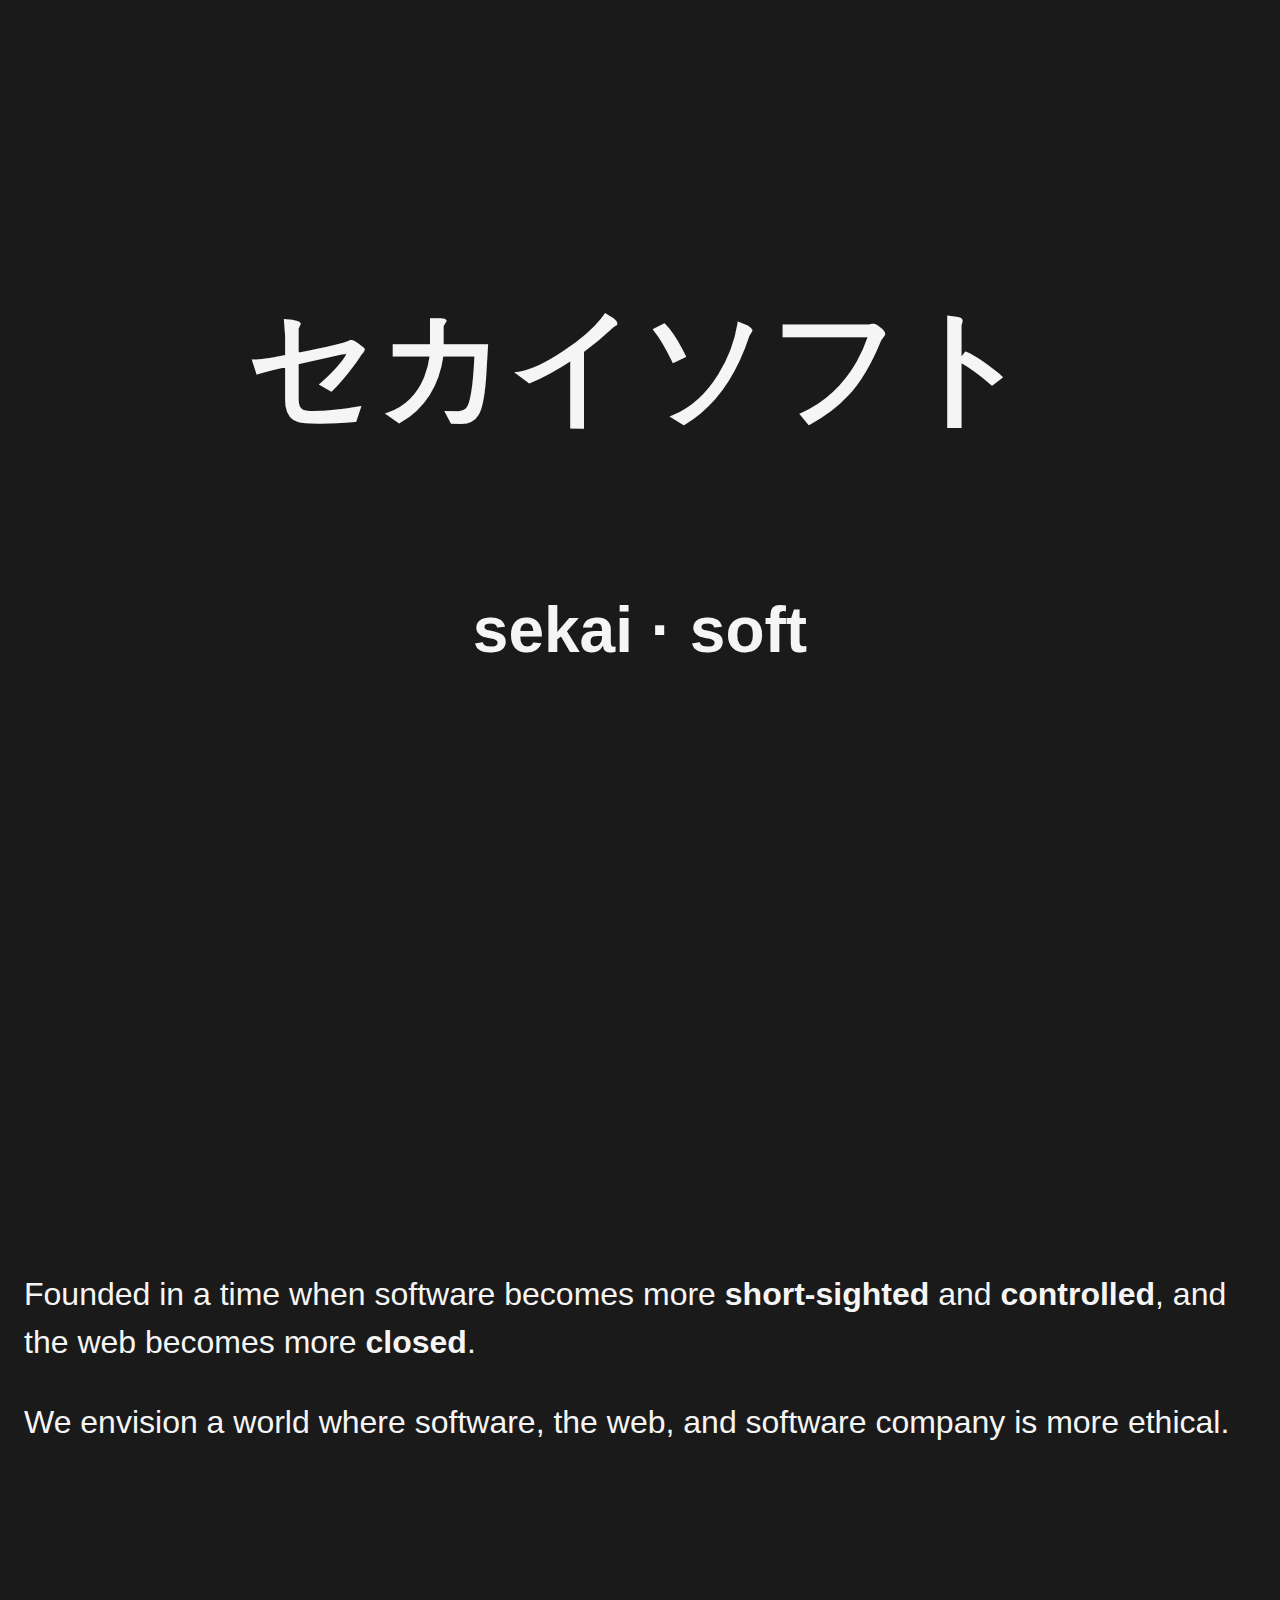
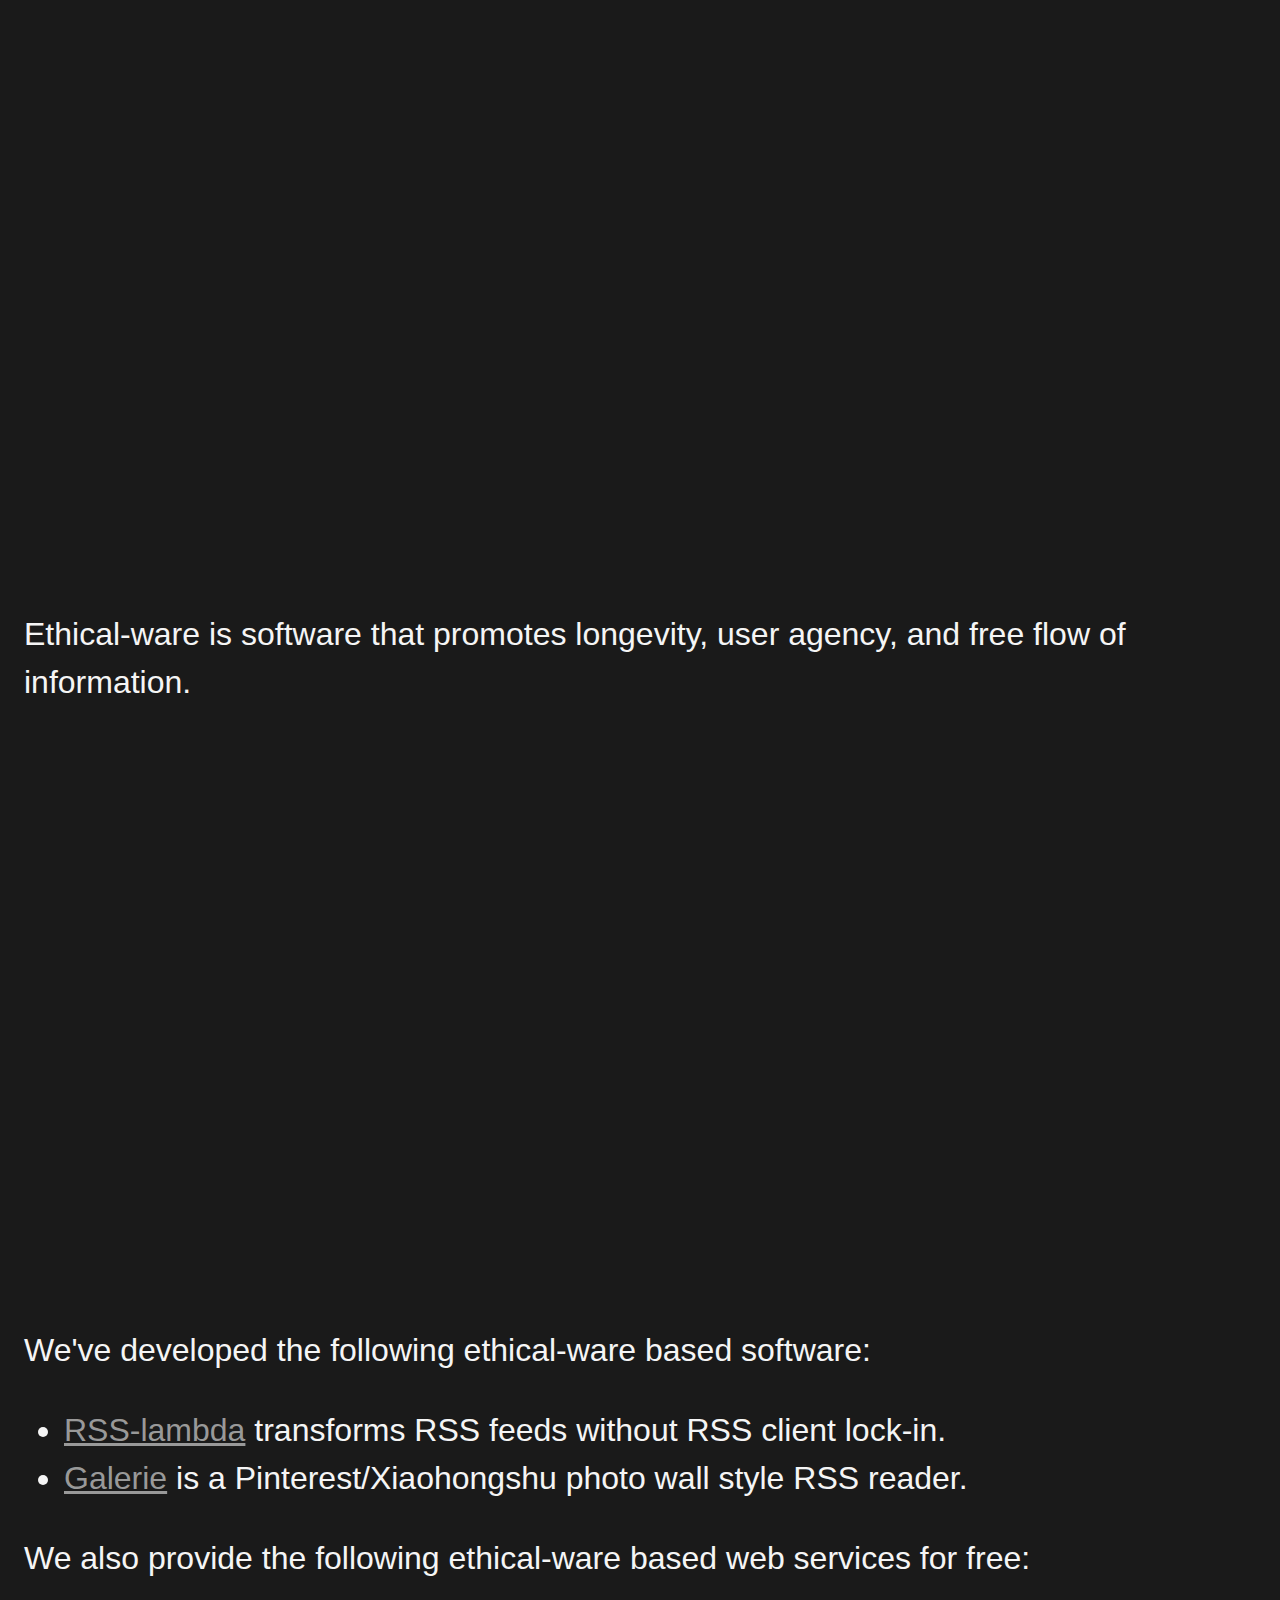
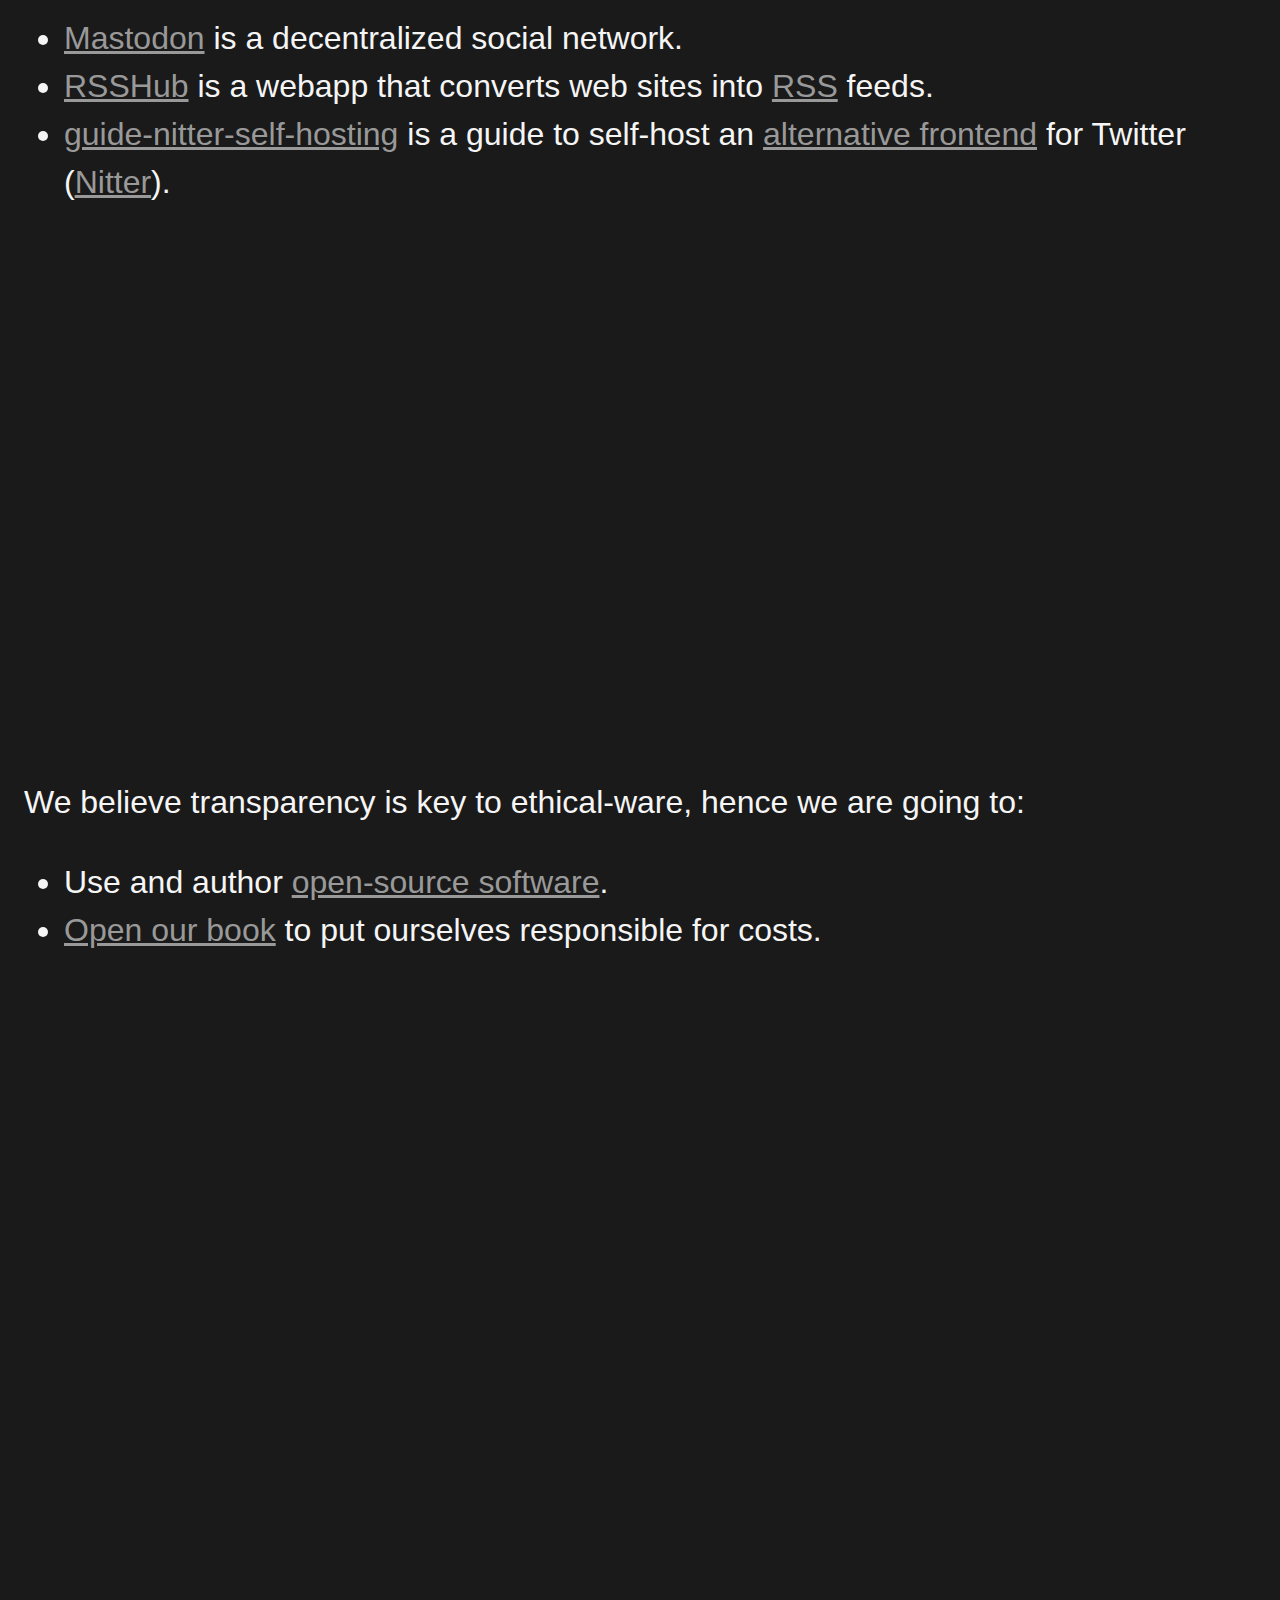
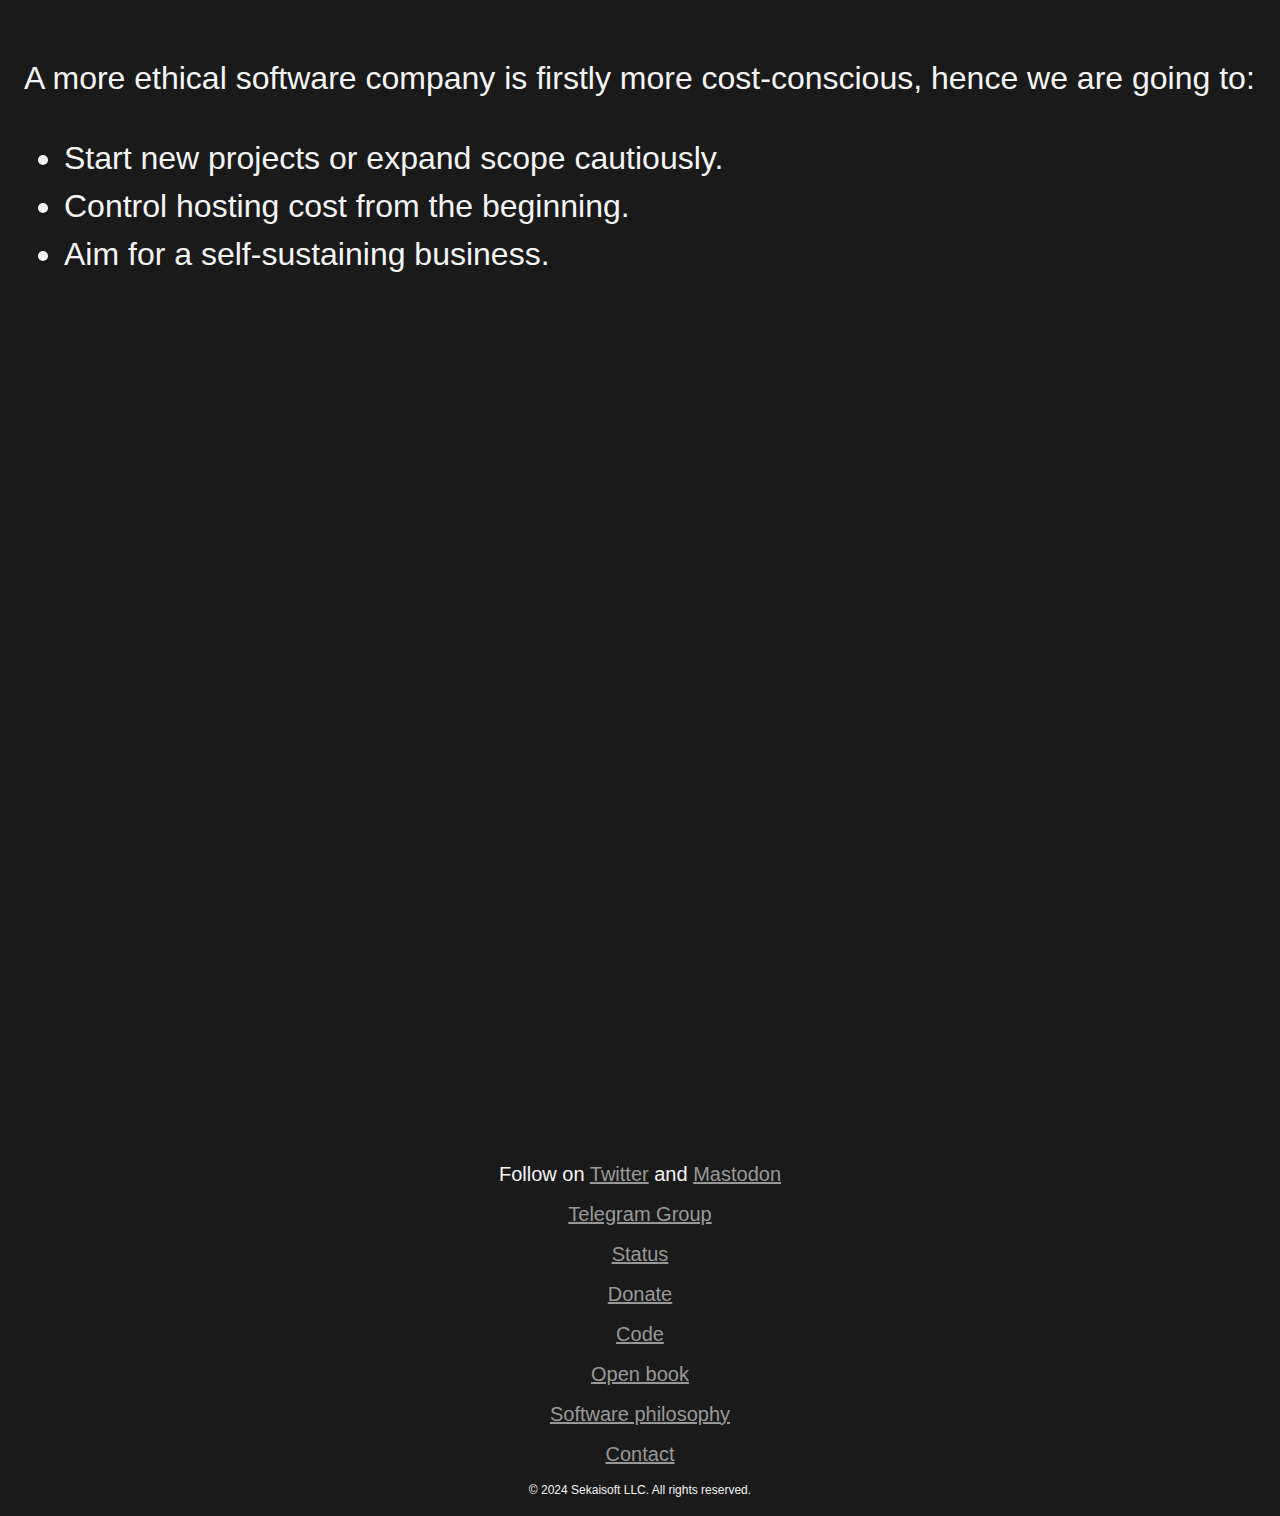
<file: index.html>
<!DOCTYPE html>
<html lang="en">
  <head>
    <meta charset="UTF-8">
    <meta name="viewport" content="width=device-width, initial-scale=1.0">
    <meta http-equiv="X-UA-Compatible" content="ie=edge">
    <title>Sekaisoft</title>
    <meta name="description" content="Homepage of sekaisoft">
    <link rel="stylesheet" href="style.css">
    <link rel="shortcut icon" type="image/x-icon" href="favicon.ico">
    <link rel="apple-touch-icon" sizes="180x180" href="apple-touch-icon.png">
    <link rel="icon" type="image/png" sizes="32x32" href="favicon-32x32.png">
    <link rel="icon" type="image/png" sizes="16x16" href="favicon-16x16.png">
    <link rel="mask-icon" href="safari-pinned-tab.svg" color="#5bbad5">
  </head>
  <body>
    <header class="fullscreen centered-container">
        <h1 class="header">セカイソフト</h1>
        <h2 class="sub-header">sekai &centerdot; soft</h1>
    </header>
    <section class="fullscreen left-container">
        <article>
            <p>Founded in a time when software becomes more <b>short-sighted</b> and <b>controlled</b>, and the web becomes more <b>closed</b>.</p>
            <p>We envision a world where software, the web, and software company is more ethical.</p>    
        </article>
    </section>
    <section class="fullscreen left-container">
        <article>
            <p>Ethical-ware is software that promotes longevity, user agency, and free flow of information.</p>
        </article>
    </section>
    <section class="fullscreen left-container">
        <article>
            <p>We've developed the following ethical-ware based software:</p>
                <ul>
                    <li><a href="https://rss-lambda.xyz/" target="_blank">RSS-lambda</a> transforms RSS feeds without RSS client lock-in.</li>
                    <li><a href="https://galerie-reader.com/" target="_blank">Galerie</a> is a Pinterest/Xiaohongshu photo wall style RSS reader.</li>
                </ul>
            <p>We also provide the following ethical-ware based web services for free:</p>
            <ul>
                <li><a href="https://mastodon.ktachibana.party/" target="_blank">Mastodon</a> is a decentralized social network.</li>
                <li><a href="https://rsshub.ktachibana.party/" target="_blank">RSSHub</a> is a webapp that converts web sites into <a href="https://en.wikipedia.org/wiki/RSS" target="_blank">RSS</a> feeds.</li>
                <li><a href="https://github.com/sekai-soft/guide-nitter-self-hosting" target="_blank">guide-nitter-self-hosting</a> is a guide to self-host an <a href="https://www.google.com/search?q=what+is+an+alternative+frontend" target="_blank">alternative frontend</a> for Twitter (<a href="https://github.com/zedeus/nitter" target="_blank">Nitter</a>).</li>
            </ul>
        </article>
    </section>
    <section class="fullscreen left-container">
        <article>
            <p>We believe transparency is key to ethical-ware, hence we are going to:</p>
            <ul>
                <li>Use and author <a href="https://github.com/sekai-soft" target="_blank">open-source software</a>.</li>
                <li><a href="/open-book" target="_blank">Open our book</a> to put ourselves responsible for costs.</li>
            </ul>
        </article>
    </section>
    <section class="fullscreen left-container">
        <article>
            <p>A more ethical software company is firstly more cost-conscious, hence we are going to:</p>
            <ul>
                <li>Start new projects or expand scope cautiously.</li>
                <li>Control hosting cost from the beginning.</li>
                <li>Aim for a self-sustaining business.</li>
            </ul>
        </article>
    </section>
    <footer class="fullscreen footer-container">
        <article>
            <p>Follow on <a href="https://twitter.com/sekaisoftware" target="_blank">Twitter</a> and <a href="https://mastodon.ktachibana.party/@sekaisoft" target="_blank">Mastodon</a></p>
            <p><a href="https://t.me/+iyNWQ4OnfLRmODEx/" target="_blank">Telegram Group</a></p>
            <p><a href="https://sekai-soft.github.io/status/" target="_blank">Status</a></p>
            <p><a href="https://www.patreon.com/sekaisoft" target="_blank">Donate</a></p>
            <p><a href="https://github.com/sekai-soft" target="_blank">Code</a></p>
            <p><a href="/open-book" target="_blank">Open book</a></p>
            <p><a href="software-philosophy.html" target="_blank">Software philosophy</a></p>
            <p><a href="mailto:hello@sekaisoft.tech">Contact</a></p>
            <p style="font-size: 0.75em;">&copy; 2024 Sekaisoft LLC. All rights reserved.</p>
        </article>
    </footer>
  </body>
</html>
</file>
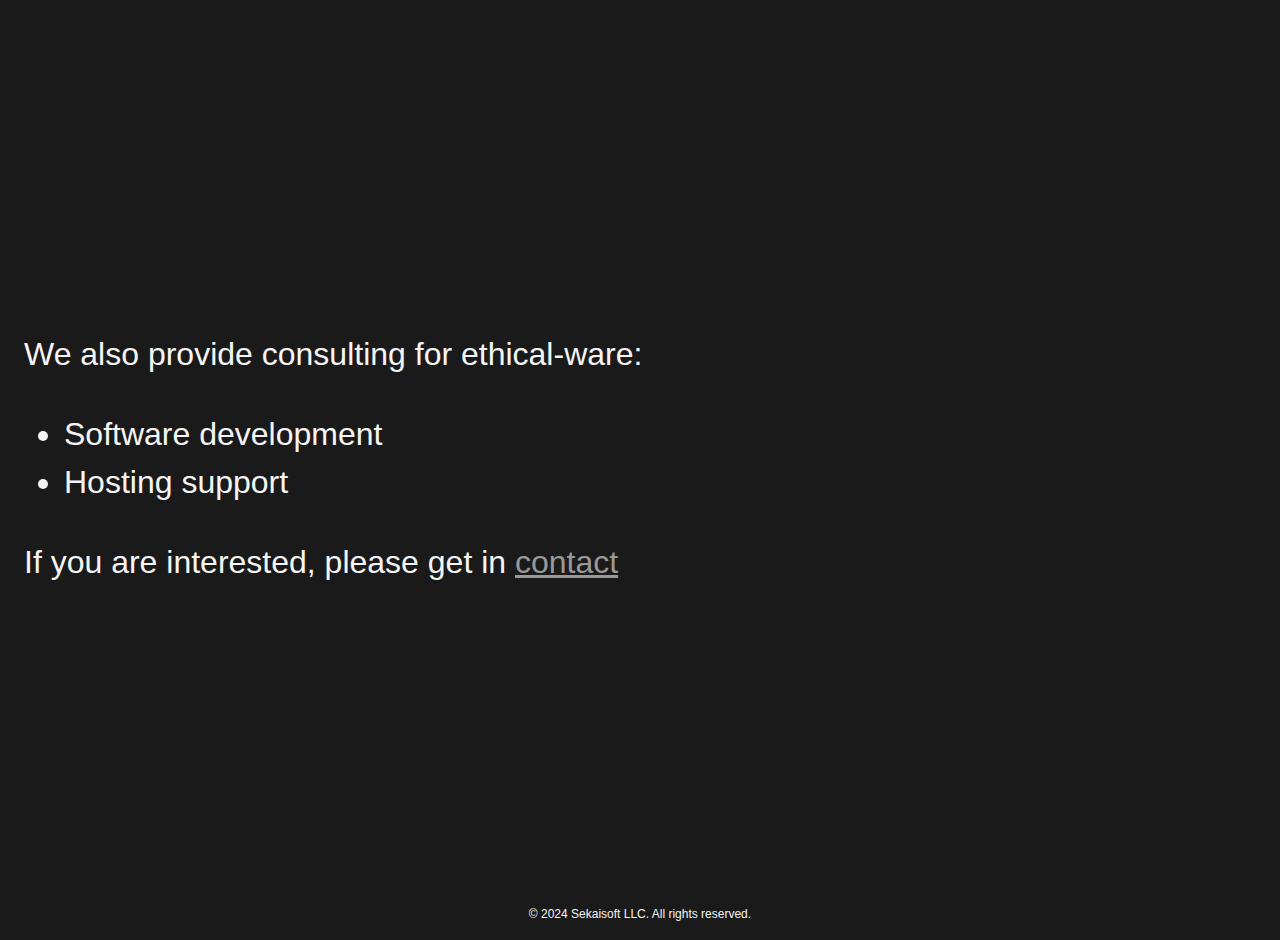
<file: consulting.html>
<!DOCTYPE html>
<html lang="en">
  <head>
    <meta charset="UTF-8">
    <meta name="viewport" content="width=device-width, initial-scale=1.0">
    <meta http-equiv="X-UA-Compatible" content="ie=edge">
    <title>Consulting | Sekaisoft</title>
    <meta name="description" content="Sekaisoft consulting">
    <link rel="stylesheet" href="style.css">
    <link rel="shortcut icon" type="image/x-icon" href="favicon.ico">
    <link rel="apple-touch-icon" sizes="180x180" href="apple-touch-icon.png">
    <link rel="icon" type="image/png" sizes="32x32" href="favicon-32x32.png">
    <link rel="icon" type="image/png" sizes="16x16" href="favicon-16x16.png">
    <link rel="mask-icon" href="safari-pinned-tab.svg" color="#5bbad5">
  </head>
  <body>
    <section class="fullscreen left-container">
        <article>
            <p>We also provide consulting for ethical-ware:</p>
            <ul>
                <li>Software development</li>
                <li>Hosting support</li>
            </ul>
            <p>If you are interested, please get in <a href="mailto:hello@sekaisoft.tech">contact</a></p>
        </article>
    </section>
    <section class="footer-container">
      <article>
        <p style="font-size: 0.75em;">&copy; 2024 Sekaisoft LLC. All rights reserved.</p>
      </div>
    </section>
  </body>
</html>
</file>
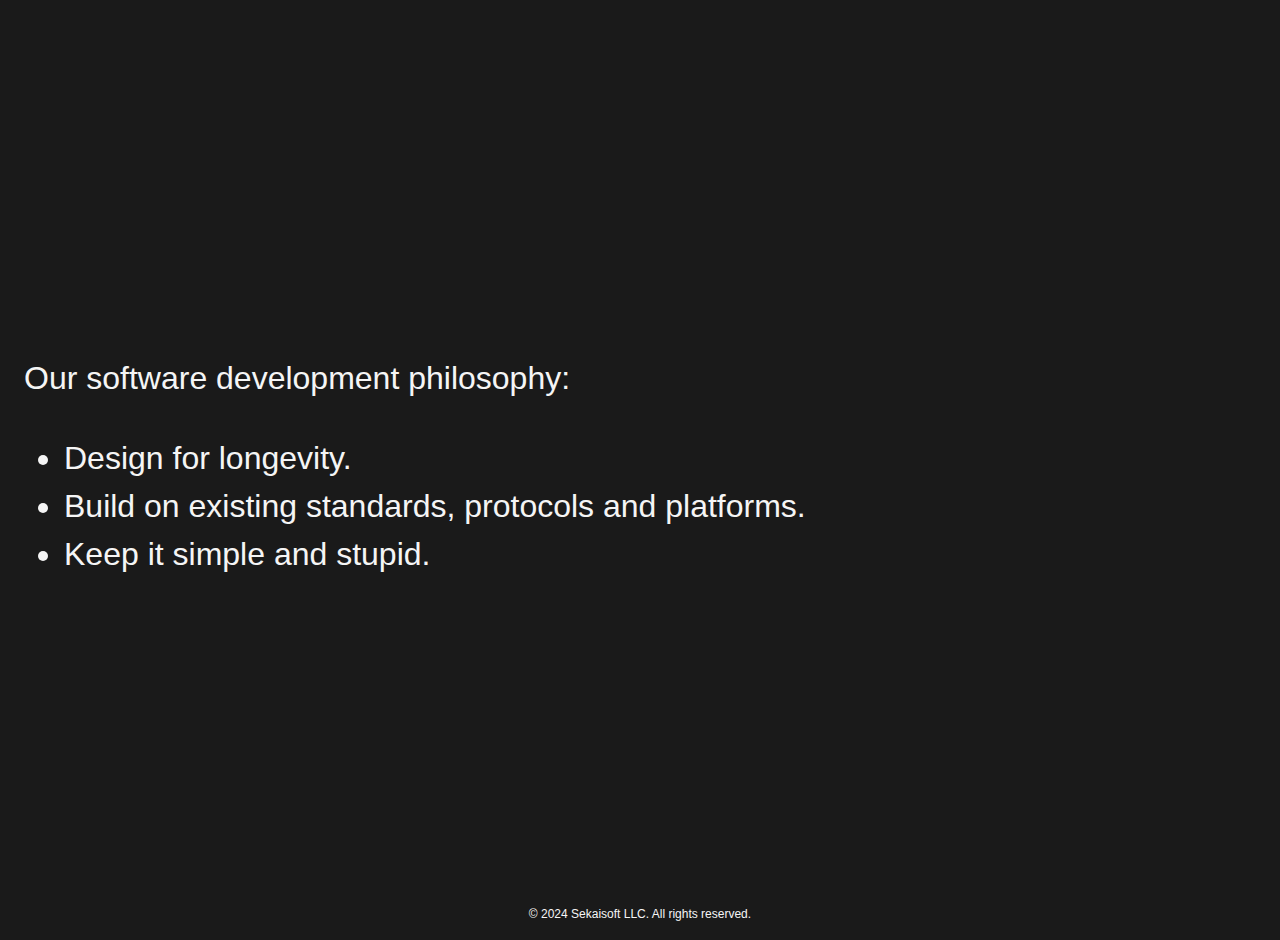
<file: software-development-philosophy.html>
<!DOCTYPE html>
<html lang="en">
  <head>
    <meta charset="UTF-8">
    <meta name="viewport" content="width=device-width, initial-scale=1.0">
    <meta http-equiv="X-UA-Compatible" content="ie=edge">
    <title>Software development philosophy | セカイソフト</title>
    <meta name="description" content="Software development philosophy of sekaisoft">
    <link rel="stylesheet" href="style.css">
    <link rel="shortcut icon" type="image/x-icon" href="/favicon.ico">
    <link rel="apple-touch-icon" sizes="180x180" href="/apple-touch-icon.png">
    <link rel="icon" type="image/png" sizes="32x32" href="/favicon-32x32.png">
    <link rel="icon" type="image/png" sizes="16x16" href="/favicon-16x16.png">
    <link rel="mask-icon" href="/safari-pinned-tab.svg" color="#5bbad5">
  </head>
  <body>
    <section class="fullscreen left-container">
        <article>
            <p>Our software development philosophy:</p>
            <ul>
                <li>Design for longevity.</li>
                <li>Build on existing standards, protocols and platforms.</li>
                <li>Keep it simple and stupid.</li>
            </ul>
        </article>
    </section>
    <section class="footer-container">
      <article>
        <p style="font-size: 0.75em;">&copy; 2024 Sekaisoft LLC. All rights reserved.</p>
      </div>
    </section>
  </body>
</html>
</file>
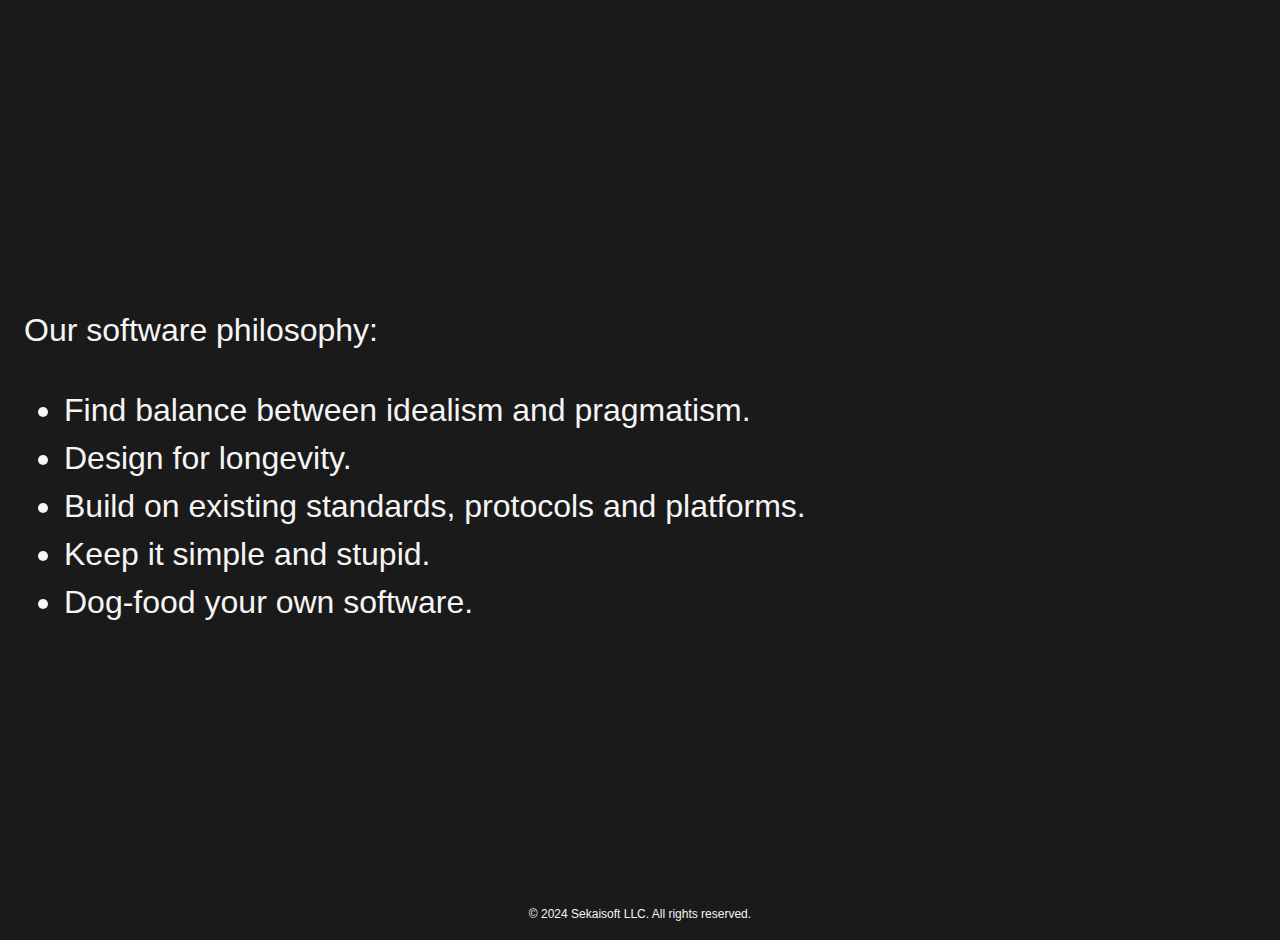
<file: software-philosophy.html>
<!DOCTYPE html>
<html lang="en">
  <head>
    <meta charset="UTF-8">
    <meta name="viewport" content="width=device-width, initial-scale=1.0">
    <meta http-equiv="X-UA-Compatible" content="ie=edge">
    <title>Software philosophy | Sekaisoft</title>
    <meta name="description" content="Software philosophy of sekaisoft">
    <link rel="stylesheet" href="style.css">
    <link rel="shortcut icon" type="image/x-icon" href="favicon.ico">
    <link rel="apple-touch-icon" sizes="180x180" href="apple-touch-icon.png">
    <link rel="icon" type="image/png" sizes="32x32" href="favicon-32x32.png">
    <link rel="icon" type="image/png" sizes="16x16" href="favicon-16x16.png">
    <link rel="mask-icon" href="safari-pinned-tab.svg" color="#5bbad5">
  </head>
  <body>
    <section class="fullscreen left-container">
        <article>
            <p>Our software philosophy:</p>
            <ul>
                <li>Find balance between idealism and pragmatism.</li>
                <li>Design for longevity.</li>
                <li>Build on existing standards, protocols and platforms.</li>
                <li>Keep it simple and stupid.</li>
                <li>Dog-food your own software.</li>
            </ul>
        </article>
    </section>
    <section class="footer-container">
      <article>
        <p style="font-size: 0.75em;">&copy; 2024 Sekaisoft LLC. All rights reserved.</p>
      </div>
    </section>
  </body>
</html>
</file>
<file: style.css>
body {
    font-family: Helvetica, Arial, sans-serif;
    background: #1A1A1A;
    color: #F5F5F5;
}

/* Hide scrollbar for Chrome, Safari, and Opera */
body::-webkit-scrollbar {
    display: none;
}

/* Hide scrollbar for Firefox */
body {
  scrollbar-width: none;
  -ms-overflow-style: none;  /* IE and Edge */
}

.fullscreen {
    height: 100vh;
}

.centered-container {
    display: flex;
    flex-direction: column;
    justify-content: center;
    align-items: center;
}

.left-container {
    display: flex;
    justify-content: flex-start;
    align-items: center;
}

article {
    margin-left: 1rem;
    margin-right: 1rem;
}

/** font sizes for desktop **/
.header {
    font-size: 8em
}

.sub-header {
    font-size: 4em;
}

p {
    font-size: 2em;
    line-height: 1.5;
}

li {
    font-size: 2em;
    line-height: 1.5;
}

/** font sizes for tablet **/
@media screen and (max-width: 768px) {
    .header {
        font-size: 6em
    }
    
    .sub-header {
        font-size: 3em;
    }
    
    p {
        font-size: 2em;
        line-height: 1.5;
    }
    
    li {
        font-size: 2em;
        line-height: 1.5;
    }
}

/** font sizes for phone **/
@media screen and (max-width: 414px) {
    .header {
        font-size: 3em
    }
    
    .sub-header {
        font-size: 2em;
    }
    
    p {
        font-size: 1.5em;
        line-height: 1.5;
    }
    
    li {
        font-size: 1.5em;
        line-height: 1.5;
    }
}

a {
    color: #999999;  /* Inherits the color of the parent element */
}

.footer-container {
    display: flex;
    flex-direction: column;
    justify-content: flex-end;
    align-items: center;
}

.footer-container article {
    display: flex;
    flex-direction: column;
    align-items: center;
}

.footer-container article p {
    margin-top: 0;
    margin-bottom: 1em;
    font-size: 1.25em;
    line-height: 1;
}
</file>
